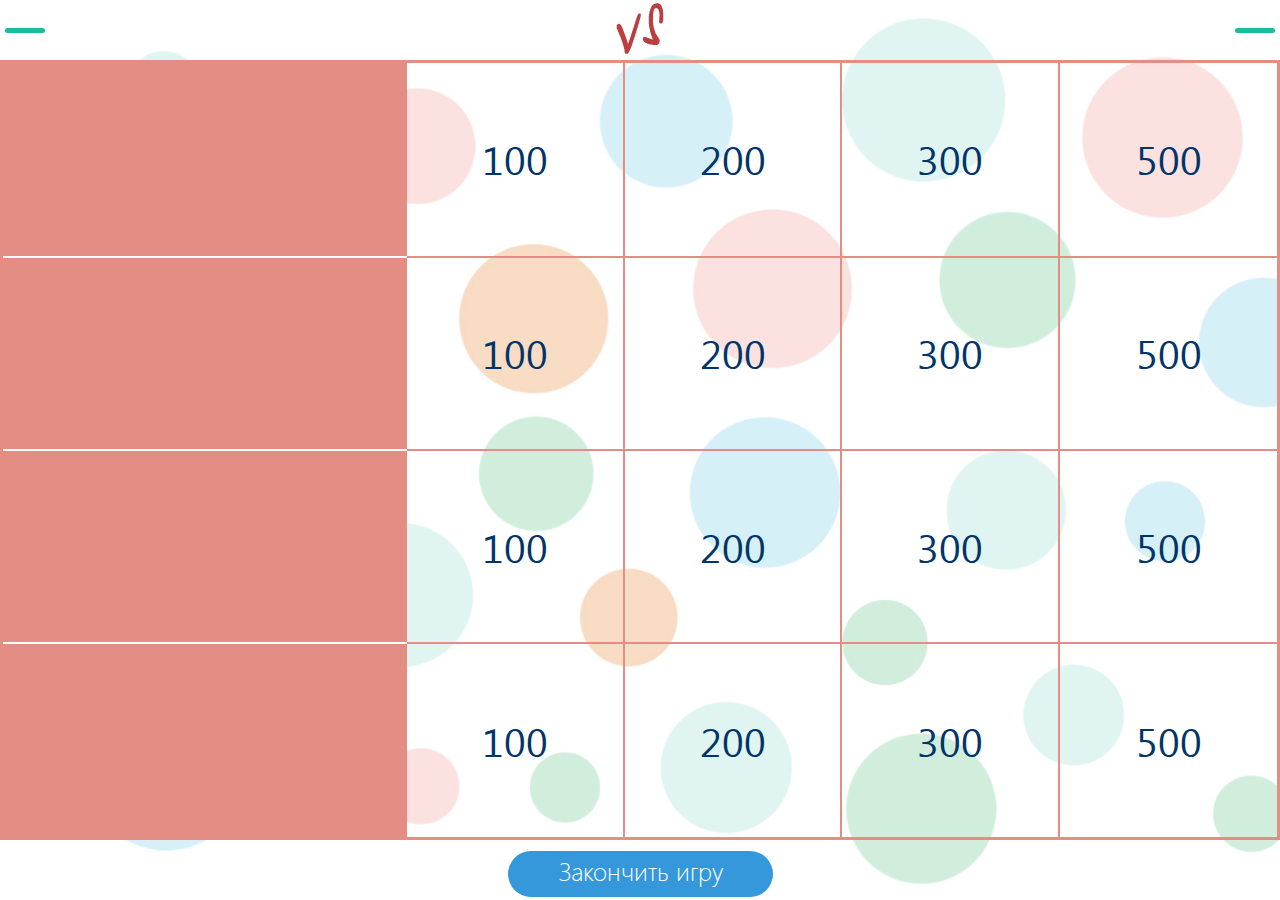
<file: game.html>
<!DOCTYPE html>
<html lang="ru">
<head>
	<meta charset="UTF-8">
	<title>Играем!</title>
	<link rel="stylesheet" type="text/css" href="css/style.css">
	<script src="js/game.js"></script>
</head>
<body>
<div class="game">
	<div class="header_screen">
		<div id="Team1_points" class="first_points">400</div>
		<div id="Team1_name" class="first_name">Команда №1</div>
		<div class="versus"><img src="img/versus.png" alt=""></div>
		<div id="Team2_name" class="second_name">Команда №2</div>
		<div id="Team2_points" class="second_points">500</div>
	</div>
	<div class="middle_screen">
		<table class="tasks">
			<tr>
				<td id="task1_name">Озера и реки</td>
				<td><a id="task_1_1" onclick="task('1', '1')" href="task.html">100</a></td>
				<td><a id="task_1_2" onclick="task('1', '2')" href="task.html">200</a></td>
				<td><a id="task_1_3" onclick="task('1', '3')" href="task.html">300</a></td>
				<td><a id="task_1_4" onclick="task('1', '4')" href="task.html">500</a></td>
			</tr>
			<tr>
				<td id="task2_name">Все о страусах</td>
				<td><a id="task_2_1" onclick="task('2', '1')" href="task.html">100</a></td>
				<td><a id="task_2_2" onclick="task('2', '2')" href="task.html">200</a></td>
				<td><a id="task_2_3" onclick="task('2', '3')" href="task.html">300</a></td>
				<td><a id="task_2_4" onclick="task('2', '4')" href="task.html">500</a></td>
			</tr>
			<tr>
				<td id="task3_name">Отдел для собак</td>
				<td><a id="task_3_1" onclick="task('3', '1')" href="task.html">100</a></td>
				<td><a id="task_3_2" onclick="task('3', '2')" href="task.html">200</a></td>
				<td><a id="task_3_3" onclick="task('3', '3')" href="task.html">300</a></td>
				<td><a id="task_3_4" onclick="task('3', '4')" href="task.html">500</a></td>
			</tr>
			<tr>
				<td id="task4_name">Я у мамы фея</td>
				<td><a id="task_4_1" onclick="task('4', '1')" href="task.html">100</a></td>
				<td><a id="task_4_2" onclick="task('4', '2')" href="task.html">200</a></td>
				<td><a id="task_4_3" onclick="task('4', '3')" href="task.html">300</a></td>
				<td><a id="task_4_4" onclick="task('4', '4')" href="task.html">500</a></td>
			</tr>
		</table>
	</div>
	<div class="footer_screen">
		<div class="btn center"><a href="win.html">Закончить игру</a></div>
	</div>
</div>
</body>
</html>
</file>
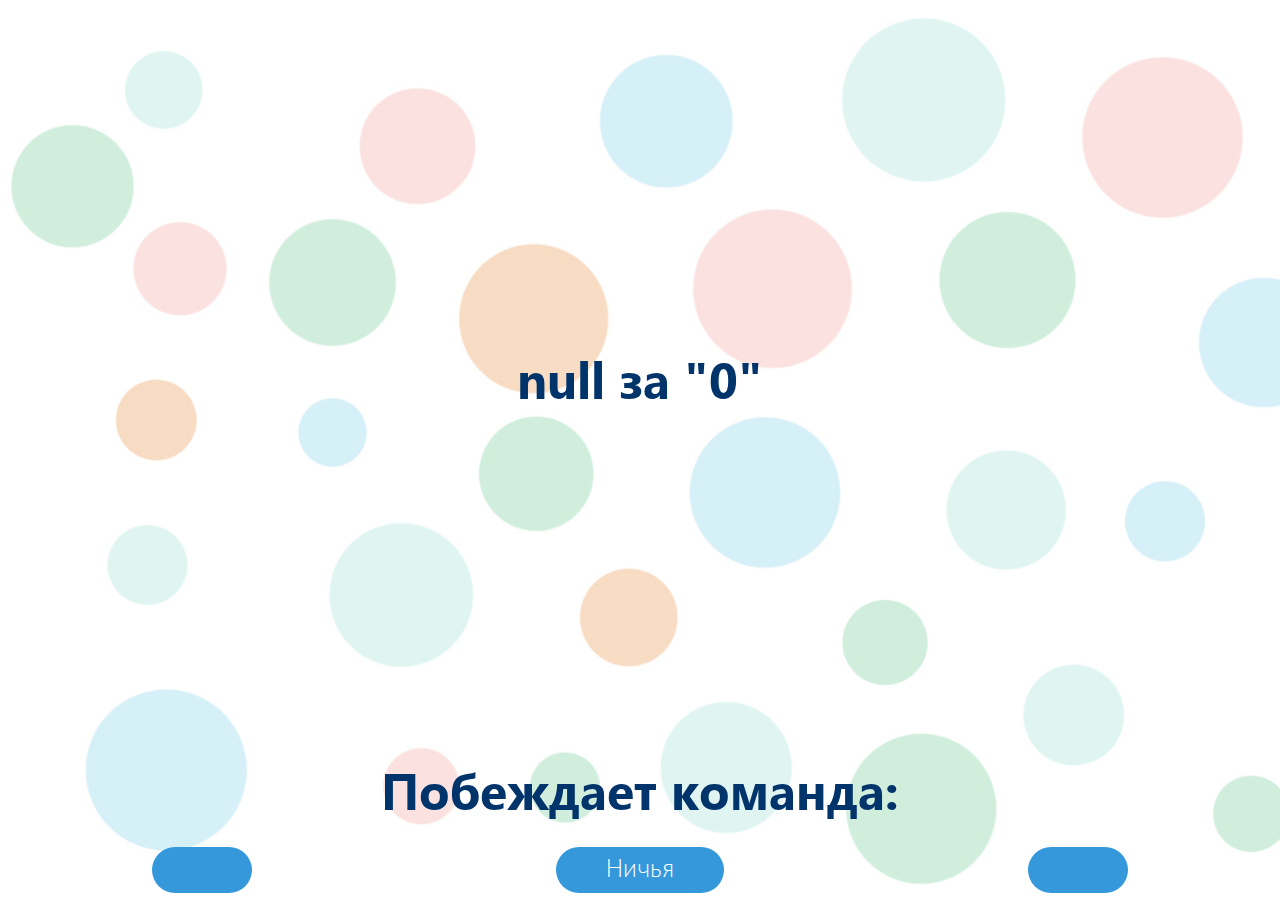
<file: task.html>
<!DOCTYPE html>
<html lang="ru">
<head>
	<meta charset="UTF-8">
	<title>Задание</title>
	<link rel="stylesheet" type="text/css" href="css/style.css">
	<script src="js/task.js"></script>
</head>
<body>
	<div class="task">
		<div class="header">
			<div id="title" class="title">Озера и реки за "300"</div>
		</div>
		<div class="result">
			<div>Побеждает команда:</div>
			<div class="buttons">
				<div><a id="Team1" href="game.html" onclick="win('Team1')">Команда 1</a></div>
				<div><a id="tie" href="game.html" onclick="win('Tie')">Ничья</a></div>
				<div><a id="Team2" href="game.html" onclick="win('Team2')">Команда 2</a></div>
			</div>
		</div>
	</div>
</body>
</html>
</file>
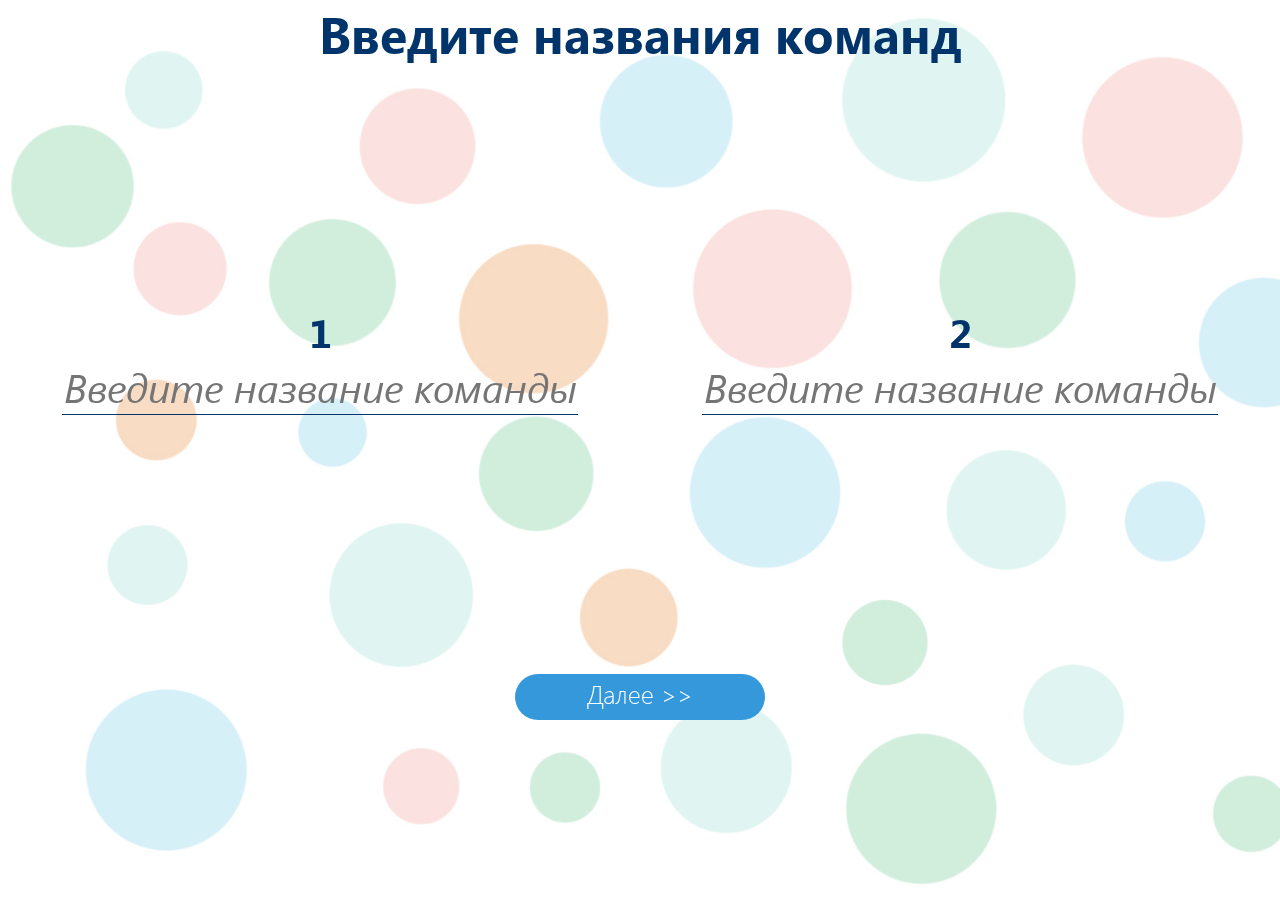
<file: teams.html>
<!DOCTYPE html>
<html lang="ru">
<head>
	<meta charset="UTF-8">
	<title>Необходимо ввести названия команд!</title>
	<link rel="stylesheet" type="text/css" href="css/style.css">
	<script src="js/set_names.js"></script>
</head>
<body>
<div class="main">
	<div class="title_screen">
		<span>Введите названия команд</span>
	</div>
	<div class="input clear">
		<form action="">
			<div class="first">
				<div class="team">1</div>
				<input id="Team1" type="text" placeholder="Введите название команды">
			</div>
			<div class="second">
				<div class="team">2</div>
				<input id="Team2" type="text" placeholder="Введите название команды">
			</div>
		</form>
	</div>
	<a href="game.html"><div class="btn_begin" onclick="set_names();">
		Далее >>
	</div></a>
</div>
</body>
</html>
</file>
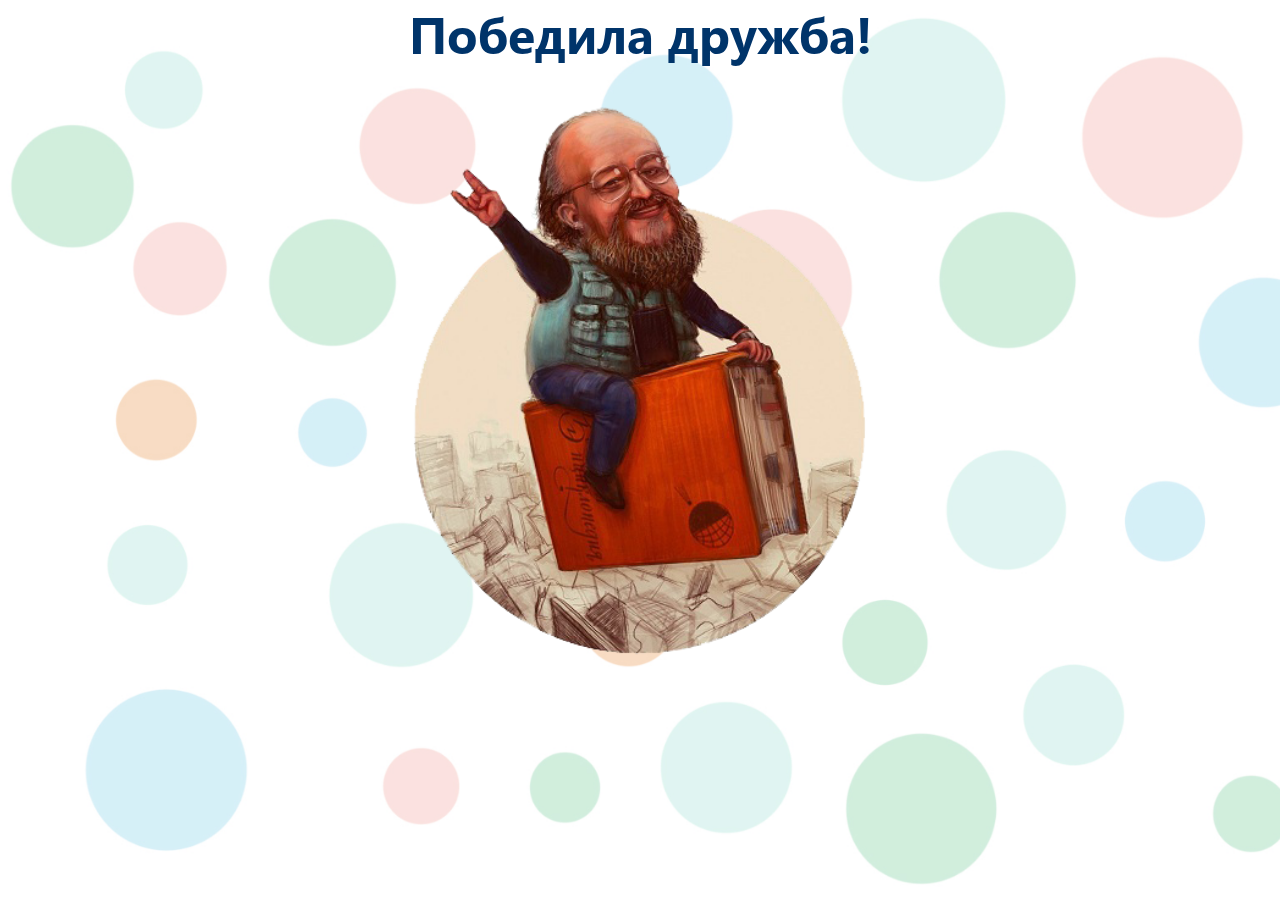
<file: win.html>
<!DOCTYPE html>
<html lang="ru">
<head>
	<meta charset="UTF-8">
	<title>Game over!</title>
	<link rel="stylesheet" type="text/css" href="css/style.css">
	<script src="js/gameover.js"></script>
</head>
<body>
	<div class="win">
		<div id="win_container" class="header">Игра закончена!<br> Со счетом <span id="score">0 очков</span> победила команда "<span id="winner">Название команды</span>"</div>
		<div class="vasserman">
			<img src="img/vasserman.png">
		</div>
	</div>
</body>
</html>
</file>
<file: css/style.css>
/* font-family: "SegoeUIRegular"; */
@font-face {
    font-family: "SegoeUIRegular";
    src: url("../fonts/SegoeUIRegular/SegoeUIRegular.eot");
    src: url("../fonts/SegoeUIRegular/SegoeUIRegular.eot?#iefix")format("embedded-opentype"),
    url("../fonts/SegoeUIRegular/SegoeUIRegular.woff") format("woff"),
    url("../fonts/SegoeUIRegular/SegoeUIRegular.ttf") format("truetype");
    font-style: normal;
    font-weight: normal;
}
/* font-family: "SegoeUIBold"; */
@font-face {
    font-family: "SegoeUIBold";
    src: url("../fonts/SegoeUIBold/SegoeUIBold.eot");
    src: url("../fonts/SegoeUIBold/SegoeUIBold.eot?#iefix")format("embedded-opentype"),
    url("../fonts/SegoeUIBold/SegoeUIBold.woff") format("woff"),
    url("../fonts/SegoeUIBold/SegoeUIBold.ttf") format("truetype");
    font-style: normal;
    font-weight: normal;
}
/* font-family: "SegoeUIItalic"; */
@font-face {
    font-family: "SegoeUIItalic";
    src: url("../fonts/SegoeUIItalic/SegoeUIItalic.eot");
    src: url("../fonts/SegoeUIItalic/SegoeUIItalic.eot?#iefix")format("embedded-opentype"),
    url("../fonts/SegoeUIItalic/SegoeUIItalic.woff") format("woff"),
    url("../fonts/SegoeUIItalic/SegoeUIItalic.ttf") format("truetype");
    font-style: normal;
    font-weight: normal;
}
/* font-family: "SegoeUILight"; */
@font-face {
    font-family: "SegoeUILight";
    src: url("../fonts/SegoeUILight/SegoeUILight.eot");
    src: url("../fonts/SegoeUILight/SegoeUILight.eot?#iefix")format("embedded-opentype"),
    url("../fonts/SegoeUILight/SegoeUILight.woff") format("woff"),
    url("../fonts/SegoeUILight/SegoeUILight.ttf") format("truetype");
    font-style: normal;
    font-weight: normal;
}
/* font-family: "SegoeUISemiBold"; */
@font-face {
    font-family: "SegoeUISemiBold";
    src: url("../fonts/SegoeUISemiBold/SegoeUISemiBold.eot");
    src: url("../fonts/SegoeUISemiBold/SegoeUISemiBold.eot?#iefix")format("embedded-opentype"),
    url("../fonts/SegoeUISemiBold/SegoeUISemiBold.woff") format("woff"),
    url("../fonts/SegoeUISemiBold/SegoeUISemiBold.ttf") format("truetype");
    font-style: normal;
    font-weight: normal;
}
html,
body {
  height: 100%;
}
body {
	margin: 0;
	background-image: url('../img/background.jpg');
	background-size: cover;
}
.main img {
	position: fixed;
	left: 50%;
	transform: translateX(-50%);
	top: 10%;
}
.btn_begin {
	border-radius: 30px;
	background: #3498db;
	padding: 3px 0 10px;
	width: 250px;
	font-size: 25px;
	color: white;
	font-family: "SegoeUILight";
	text-align: center;
	position: fixed;
	left: 50%;
	transform: translateX(-50%);
	bottom: 20%;
	transition: background 0.3s ease-out;
}
.btn_begin:hover {
	background: #3982b3;
}
.title_screen {
	font-size: 50px;
	font-family: "SegoeUIBold";
	color: #00346a;
	text-align: center;
}
.input {
	position: fixed;
	width: 100%;
	top: 40%;
	transform: translateY(-50%);
}
.clear::after {
	content: '.';
    display: block;
    height: 0;
    clear: both;
    visibility: hidden;
}
.input .team {
	font-size: 40px;
	font-family: "SegoeUIBold";
	color: #00346a;
	text-align: center;
}
.input .first {
	float: left;
	width:50%;
	text-align: center;
}
.input .second {
	float: right;
	width:50%;
	text-align: center;
}
.input input {
	background-color: transparent;
	color: #00346a;
	width: 80%;
	border-style : solid;
	border: 0;
	border-bottom: 1px solid #00346a;
	font-size: 40px;
	font-family: "SegoeUIItalic";
	text-align: center;
}

.game {
	display: flex;
	flex-direction: column;
	height: 100%;	
	
}
.header_screen {
	width: 100%;
	display: flex;
	flex-direction: row;
	justify-content: space-between;
	align-items: center;
	height: 60px;
	flex: 0 0 auto;
}
.first_points, .second_points {
	border-radius: 20px;
	background: #1abc9c;
	padding: 1px 20px 4px;
	font-size: 30px;
	color: white;
	font-family: "SegoeUIRegular";
	text-align: center;
}
.first_points{
	margin-left: 5px;
}
.second_points {
	margin-right: 5px;
}
.first_name, .second_name {
	color: #00346a;
	font-family: "SegoeUIBold";
	font-size: 30px;
	width: 100%;
}
.first_name {
	text-align: right;
	padding-right: 5px;
}
.second_name {
	text-align: left;
	padding-left: 5px;
}
.middle_screen {
	width: 100%;
	flex: 1 1 auto;
	height: 0;
}
.middle_screen table {
	border: 3px solid #e48d84;
	width: 100%;
	height: 100%;
	border-collapse: collapse;
	font-size: 40px;
	font-family: "SegoeUIRegular";
	color: #00346a;
}
.tasks tr td {
	border: 2px solid  #e48d84;
	text-align: center;
}

.tasks tr td:first-child {
	background: #e48d84;
	color: white;
	text-align: left;
	width: 400px;
	font-family: "SegoeUISemiBold";
}
.tasks tr:nth-child(-n+4) td:first-child {
	border-bottom: 2px solid white;
}
.tasks tr td a {
	text-decoration: none;
	color: #00346a;
	visibility: visible; 
}
.tasks tr td a:hover {
	text-decoration: underline;
	color: #00346a;
}
.footer_screen {
	width: 100%;
	display: flex;
	flex: 0 0 auto;
	height: 60px;
	align-items: center;
}
.btn a {
	border-radius: 30px;
	background: #3498db;
	padding: 3px 50px 10px;
	font-size: 25px;
	color: white;
	font-family: "SegoeUILight";
	transition: background 0.3s ease-out;
	text-align: center;
	text-decoration: none;
}
.btn a:hover {
	background: #3982b3;
}
.center{
	margin: 0 auto;
}
.task {
	display: flex;
	flex-direction: column;	
	height: 100%;
	justify-content: space-between;
}
.task .header {
	flex: 1 1 auto;
	display: flex;
	flex-direction: column;	
	justify-content: center;
	height: 100%;
}
.task .header .title {
	font-size: 50px;
	font-family: "SegoeUIBold";
	color: #00346a;
	text-align: center;
}
.task .result {
	display: flex;
	flex-direction: column;	
	font-size: 50px;
	font-family: "SegoeUIBold";
	color: #00346a;
	text-align: center;
	flex: 0 0 auto;
	margin-bottom: 10px;
}
.result .buttons {
	display: flex;
	justify-content: space-around;
}
.result .buttons a {
	border-radius: 30px;
	background: #3498db;
	padding: 3px 50px 10px;
	font-size: 25px;
	color: white;
	font-family: "SegoeUILight";
	transition: background 0.3s ease-out;
	text-align: center;
	text-decoration: none;
}
.result .buttons a:hover {
	background: #3982b3;
}
.win {
	display: flex;
	flex-direction: column;
	height: 100%;
}
.win .header {
	flex: 0 0 auto;
	font-size: 50px;
	font-family: "SegoeUIBold";
	color: #00346a;
	text-align: center;
}
.win .vasserman {
	flex: 1 1 auto;
	height: 100%;
	text-align: center;
}
.vasserman img {  	
	height: 75%;
	width: auto;
}
</file>
